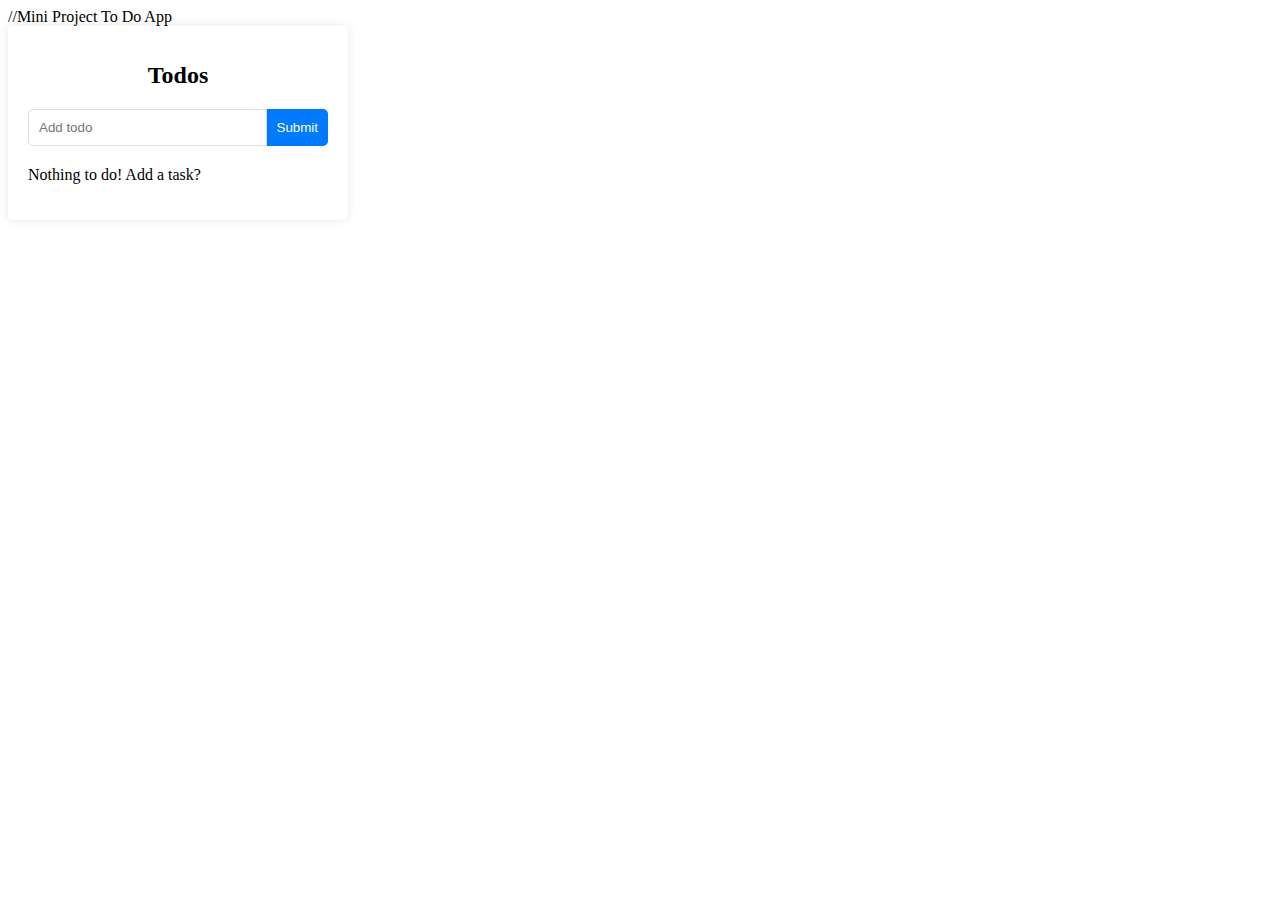
<file: 3.0 Todo App by MVC/index.html>
<!DOCTYPE html>
<html lang="en">
  <head>
    <meta charset="utf-8" />
    //Mini Project To Do App
    <meta name="viewport" content="width=device-width, initial-scale=1.0" />
    <meta http-equiv="X-UA-Compatible" content="ie=edge" />
    <title>Todo App</title>
    <link rel="stylesheet" href="style.css" />
  </head>
  <body>
    <div id="root"></div>
    <script src="script.js"></script>
  </body>
</html>
</file>
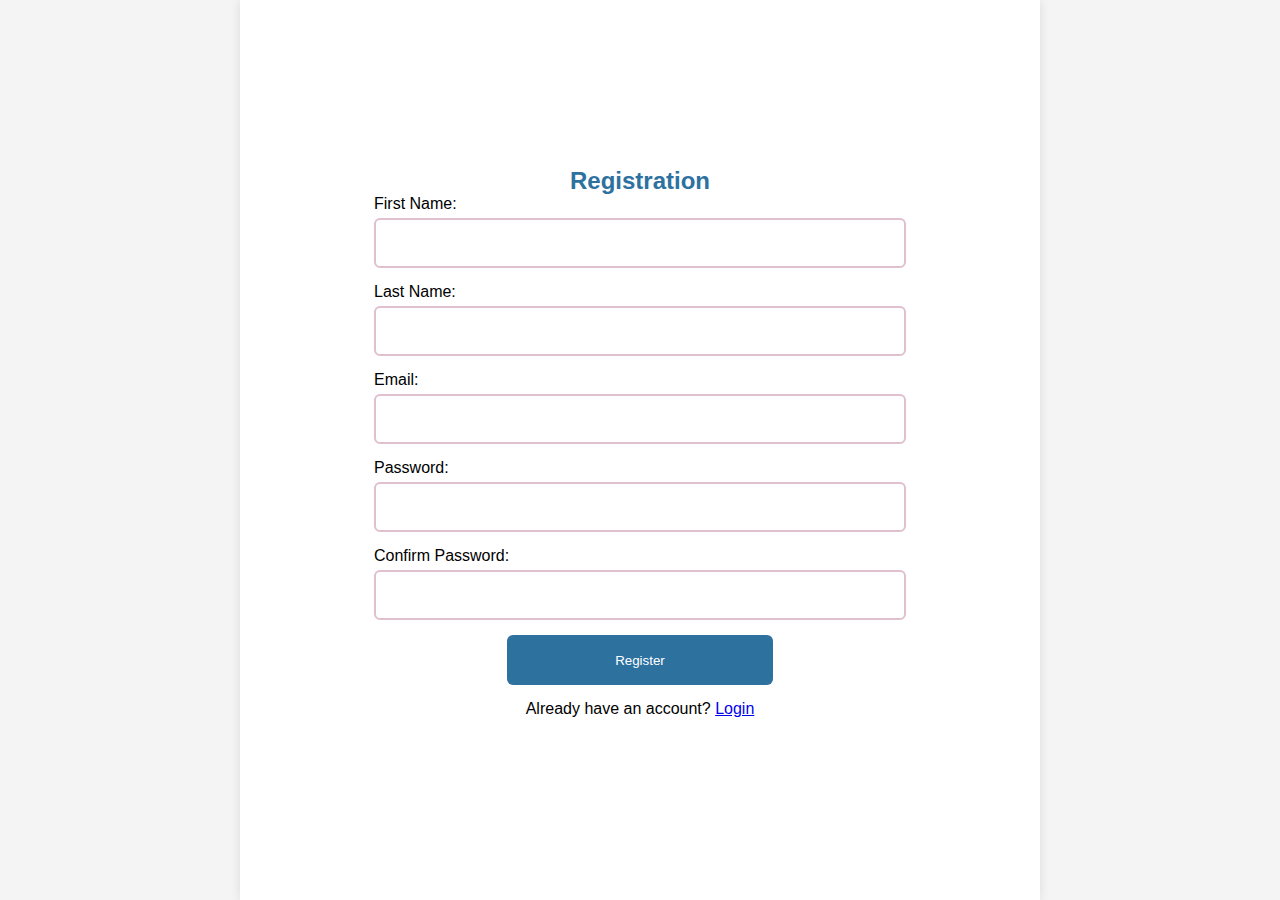
<file: 2.0-Login and Signup/src/create_account.html>
<!DOCTYPE html>
<html lang="en">
<head>
    <meta charset="UTF-8">
    <meta name="viewport" content="width=device-width, initial-scale=1.0">
    <link rel="shortcut icon" href="/assets/logo/browser.png" type="image/x-icon">
    <title>Registration |Innosync.com</title>
    <style>
        :root{
    --light-pink:#E0BFCE;
    --light-pink-shade1:#E4E3EA;
    --light-pink-shade2:#F7F1F5;
    --blue:#2D719F;
    --blue-shade:#4B85AC;
    --white:#ffff;
    --black:#000;
}
*{
    margin: 0;
    padding: 0;
    box-sizing: border-box;
    font-family: 'Poppins', sans-serif;
}
        body {
            background-color: #f4f4f4;
        }
        h2{
    text-align: center;
    color: var(--blue);
}
        .newuser-container {
            width: 800px;
            display: flex;
            flex-direction: column;
            align-items: center;
            justify-content: center;
            background-color: #fff;
            margin: 0 auto;
           padding: 20px;
           height: 100vh;
            box-shadow: 0 0 10px rgba(0, 0, 0, 0.1);
        }
        form{
            width: 70%;
        display: flex;
        justify-content: center;
        flex-direction: column;
        }

    .newuserform-group {
    width: 100%;
    display: flex;
    justify-content: center;
    align-items: center;
    flex-direction: column;
    margin-bottom: 15px;
    /* border: 2px solid orchid; */

        }

        .label {
            margin-bottom: 5px;
        }

        .input {
     width: 100%;
     height: 50px;
    padding: 10px;
    border: 2px solid var(--light-pink);
    border-radius: 6px;
    outline: none;
    caret-color: var(--light-pink);
            /* border: 2px solid yellow; */
        }

        .newuser-button {
            width: 50%;
            height: 50px;
            padding: 10px;
            border: none;
            border-radius: 6px;
            background-color: var(--blue);
            color: #fff;
            cursor: pointer;
            transition: background-color 0.4s ease;
        }

        .newuser-button:hover {
            background-color: var(--light-pink);
            color: var(--blue);
        }
        input:focus {
    
    border-color: var(--blue); 
    box-shadow: 0 0 5px var(--light-pink); 
  }
    </style>
</head>
<body>
    <div class="newuser-container">
            <h2>Registration</h2>
            <form action="register.php" method="post">
                <label class="label" for="firstName">First Name:</label>
                <div class="newuserform-group">
                    
                    <input class="input" type="text" id="firstName" name="firstName" required>
                </div>
                <label class="label" for="lastName">Last Name:</label>
                <div class="newuserform-group">
                    
                    <input class="input" type="text" id="lastName" name="lastName" required>
                </div>
                <label class="label" for="email">Email:</label>
                <div class="newuserform-group">
                    
                    <input class="input" type="email" id="email" name="email" required>
                </div>
                <label class="label" for="password">Password:</label>
                <div class="newuserform-group">
                    
                    <input class="input" type="password" id="password" name="password" required>
                </div>
                <label class="label" for="confirmPassword">Confirm Password:</label>
                <div class="newuserform-group">
                    
                    <input class="input" type="password" id="confirmPassword" name="confirmPassword" required>
                </div>
                <div class="newuserform-group">
                    <button class="newuser-button" type="submit">Register</button>
                </div>
                <div class="newuserform-group">
                    <p>Already have an account? <a href="/index.html"> <span>Login</span> </a></p>
                </div>
            </form>
        
    </div>
</body>
</html>
</file>
<file: 3.0 Todo App by MVC/style.css>
//project main css
body {
    font-family: Arial, sans-serif;
    margin: 0;
    padding: 0;
    display: flex;
    justify-content: center;
    align-items: center;
    height: 100vh;
    background-color: #f4f4f4;
  }
  
  #root {
    background: #fff;
    padding: 20px;
    border-radius: 5px;
    box-shadow: 0 0 10px rgba(0, 0, 0, 0.1);
    width: 300px;
  }
  
  h1 {
    font-size: 24px;
    margin-bottom: 20px;
    text-align: center;
  }
  
  form {
    display: flex;
    margin-bottom: 20px;
  }
  
  input[type="text"] {
    flex: 1;
    padding: 10px;
    border: 1px solid #ddd;
    border-radius: 5px 0 0 5px;
  }
  
  button {
    padding: 10px;
    border: none;
    background: #007BFF;
    color: #fff;
    border-radius: 0 5px 5px 0;
    cursor: pointer;
  }
  
  button:hover {
    background: #0056b3;
  }
  
  ul {
    list-style: none;
    padding: 0;
  }
  
  li {
    padding: 10px;
    display: flex;
    justify-content: space-between;
    border-bottom: 1px solid #ddd;
  }
  
  li:last-child {
    border-bottom: none;
  }
  
  li input[type="checkbox"] {
    margin-right: 10px;
  }
  
  li span {
    flex: 1;
  }
  
  li button.delete {
    background: #dc3545;
    cursor: pointer;
    border: none;
    padding: 5px;
    color: white;
    border-radius: 3px;
  }
  
  li button.delete:hover {
    background: #c82333;
  }
  
  .editable {
    cursor: text;
  }
  
  .editable:hover {
    background: #f4f4f4;
  }
</file>
